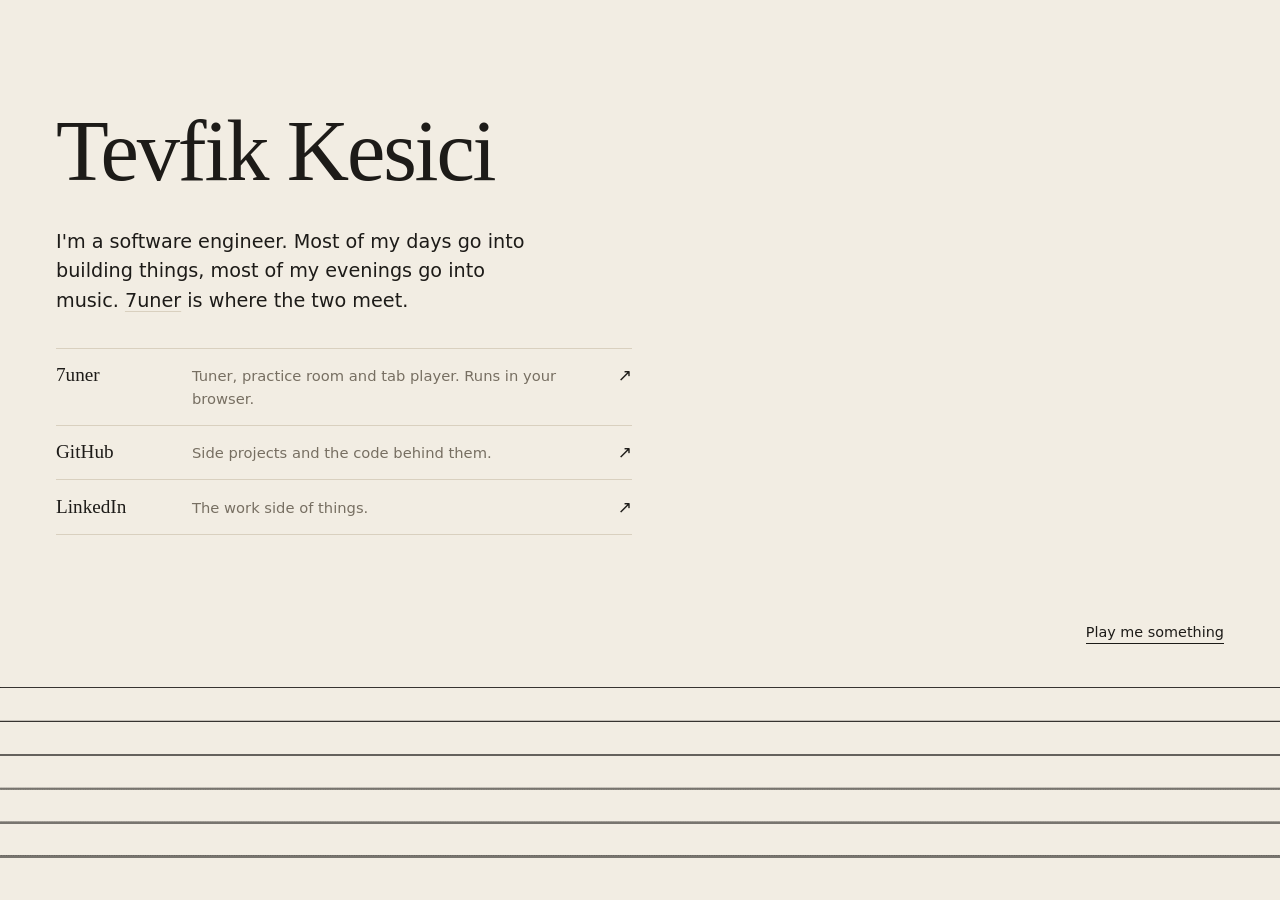
<file: index.html>
<!doctype html>
<html lang="en">
<head>
  <meta charset="utf-8">
  <meta name="viewport" content="width=device-width, initial-scale=1">
  <meta http-equiv="Content-Security-Policy" content="default-src 'none'; script-src 'self'; style-src 'self'; img-src 'self'; base-uri 'none'; form-action 'none'; require-trusted-types-for 'script'; trusted-types 'none'">
  <meta name="referrer" content="strict-origin-when-cross-origin">
  <title>Tevfik Kesici</title>
  <meta name="description" content="Software engineer. Days go into building things, evenings into music.">
  <meta name="color-scheme" content="light dark">
  <link rel="canonical" href="https://tevfikkesici.com/">
  <meta property="og:type" content="website">
  <meta property="og:url" content="https://tevfikkesici.com/">
  <meta property="og:title" content="Tevfik Kesici">
  <meta property="og:description" content="Software engineer. Days go into building things, evenings into music.">
  <meta property="og:image" content="https://tevfikkesici.com/og.png">
  <meta property="og:image:width" content="1200">
  <meta property="og:image:height" content="630">
  <meta property="og:image:alt" content="Tevfik Kesici, set above six guitar strings.">
  <meta name="twitter:card" content="summary_large_image">
  <script type="application/ld+json">
  {
    "@context": "https://schema.org",
    "@graph": [
      {
        "@type": "Person",
        "@id": "https://tevfikkesici.com/#me",
        "name": "Tevfik Kesici",
        "url": "https://tevfikkesici.com/",
        "jobTitle": "Software Engineer",
        "description": "Software engineer. Days go into building things, evenings into music.",
        "knowsAbout": ["Software engineering", "Web development", "Guitar"],
        "sameAs": [
          "https://www.linkedin.com/in/tevfik-kesici-541a07127/",
          "https://github.com/tkesici"
        ]
      },
      {
        "@type": "WebSite",
        "@id": "https://tevfikkesici.com/#site",
        "name": "Tevfik Kesici",
        "url": "https://tevfikkesici.com/",
        "publisher": { "@id": "https://tevfikkesici.com/#me" }
      }
    ]
  }
  </script>
  <link rel="icon" href="favicon.svg?v=11" type="image/svg+xml">
  <link rel="stylesheet" href="style.css?v=19">
  <script src="main.js?v=20" defer></script>
</head>
<body>
  <main class="page">
    <section class="intro">
      <h1>Tevfik Kesici</h1>
      <p class="lede">
        I'm a software engineer. Most of my days go into building things,
        most of my evenings go into music.
        <a href="https://7uner.com/" target="_blank" rel="noopener noreferrer">7uner</a>
        is where the two meet.
      </p>

      <ul class="links">
        <li>
          <a href="https://7uner.com/" target="_blank" rel="noopener noreferrer">
            <span class="name">7uner</span>
            <span class="what">Tuner, practice room and tab player. Runs in your browser.</span>
            <span class="arrow" aria-hidden="true">&#8599;</span>
          </a>
        </li>
        <li>
          <a href="https://github.com/tkesici" target="_blank" rel="noopener noreferrer">
            <span class="name">GitHub</span>
            <span class="what">Side projects and the code behind them.</span>
            <span class="arrow" aria-hidden="true">&#8599;</span>
          </a>
        </li>
        <li>
          <a href="https://www.linkedin.com/in/tevfik-kesici-541a07127/" target="_blank" rel="noopener noreferrer">
            <span class="name">LinkedIn</span>
            <span class="what">The work side of things.</span>
            <span class="arrow" aria-hidden="true">&#8599;</span>
          </a>
        </li>
      </ul>
    </section>

    <section class="play" aria-label="Six guitar strings">
      <div class="play-head">
        <div class="game">
          <button id="game" type="button">
            <svg class="ditty" viewBox="0 0 40 30" aria-hidden="true" focusable="false">
              <g fill="currentColor">
                <path class="note n1" d="M12 26v-6.5l4-1v1.6l-2.8.7V26a1.6 1.3 0 1 1-1.2-1.3z"/>
                <path class="note n2" d="M21 26v-5.5l3.6-.9v5.4a1.5 1.2 0 1 1-1-1.2v-2.4l-1.6.4V26a1.5 1.2 0 1 1-1-1.2z"/>
                <path class="note n3" d="M29 26v-6.5l4-1v1.6l-2.8.7V26a1.6 1.3 0 1 1-1.2-1.3z"/>
              </g>
            </svg>
            <span class="label">Play me something</span>
          </button>
        </div>
      </div>
      <div class="stage">
        <canvas id="strings" role="img"
          aria-label="Six guitar strings. Strum them with the mouse or by touch, or press keys 1 to 6."></canvas>
      </div>
    </section>
  </main>
</body>
</html>
</file>
<file: style.css>
:root {
  --bg: #f2ede3;
  --ink: #1d1b18;
  --muted: #776f62;
  --rule: #d9d0bf;
  --accent: #000;
  --pad: clamp(20px, 4.5vw, 56px);
  --serif: "Iowan Old Style", "Palatino Linotype", Palatino, "Book Antiqua", Georgia, serif;
  --sans: ui-sans-serif, system-ui, -apple-system, "Segoe UI", Roboto, "Helvetica Neue", Arial, sans-serif;
}

@media (prefers-color-scheme: dark) {
  :root {
    --bg: #151411;
    --ink: #ebe4d6;
    --muted: #91887a;
    --rule: #2f2c26;
    --accent: #fff;
  }
}

*,
*::before,
*::after { box-sizing: border-box; }

html {
  -webkit-text-size-adjust: 100%;
  /* Nothing here is worth copying; selection only gets in the way of playing. */
  -webkit-user-select: none;
  user-select: none;
  -webkit-touch-callout: none;
  -webkit-tap-highlight-color: transparent;
  /* The pick is the cursor everywhere, so reaching the strings feels like playing. */
  cursor: url("pick.svg?v=14") 9 26, auto;
}
a,
button,
button:disabled { cursor: url("pick.svg?v=14") 9 26, pointer; }

body {
  margin: 0;
  background: var(--bg);
  color: var(--ink);
  font: 17px/1.55 var(--sans);
  -webkit-font-smoothing: antialiased;
}


.page {
  position: relative;
  min-height: 100vh;
  min-height: 100svh;
  display: grid;
  grid-template-rows: auto 1fr;
  padding: var(--pad) var(--pad) 0;
}

/* intro */
.intro { max-width: 36rem; padding-top: clamp(24px, 6vh, 72px); }

h1 {
  margin: 0 0 .4em;
  font: 400 clamp(2.7rem, 8vw, 5.4rem)/0.95 var(--serif);
  letter-spacing: -0.025em;
}

.lede {
  margin: 0 0 2rem;
  font-size: clamp(1.05rem, 1.6vw, 1.2rem);
  max-width: 31rem;
}
.lede a {
  color: inherit;
  text-decoration: underline;
  text-decoration-color: var(--rule);
  text-decoration-thickness: 1px;
  text-underline-offset: 4px;
  transition: color .2s, text-decoration-color .2s;
}
.lede a:hover,
.lede a:focus-visible { color: var(--accent); text-decoration-color: var(--accent); }

.links { list-style: none; margin: 0; padding: 0; border-top: 1px solid var(--rule); }
.links li { border-bottom: 1px solid var(--rule); }
.links a {
  display: grid;
  grid-template-columns: 7.5rem 1fr auto;
  align-items: baseline;
  gap: 1rem;
  padding: .85rem 0;
  color: inherit;
  text-decoration: none;
}
.links .name { font: 1.2rem var(--serif); }
.links .what { color: var(--muted); font-size: .92rem; }
.links .arrow { transition: transform .25s ease, color .25s; }
.links a:hover .name,
.links a:focus-visible .name { color: var(--accent); }
.links a:hover .arrow,
.links a:focus-visible .arrow { transform: translate(3px, -3px); color: var(--accent); }

a:focus-visible,
button:focus-visible,
canvas:focus-visible { outline: 2px solid var(--accent); outline-offset: 3px; }

/* strings */
.play {
  display: flex;
  flex-direction: column;
  margin: clamp(28px, 6vh, 64px) calc(var(--pad) * -1) 0;
  min-height: 300px;
}
.play-head {
  display: flex;
  flex-wrap: wrap;
  justify-content: flex-end;
  align-items: baseline;
  gap: .5rem 1.5rem;
  padding: 0 var(--pad);
  font-size: .9rem;
  color: var(--muted);
}

.game { display: flex; align-items: baseline; gap: .9rem; flex-wrap: wrap; }
.game button {
  display: flex;
  flex-direction: column;
  align-items: center;
  font: inherit;
  color: var(--ink);
  background: none;
  border: 0;
  padding: 0;
}
.game .label { border-bottom: 1px solid currentColor; }
.game button:hover { color: var(--accent); }
.game button:disabled .label { color: var(--muted); border-bottom-style: dotted; }

/* a few notes drift up, softly, to hint at the button */
.ditty { display: block; width: 40px; height: 30px; margin-bottom: 2px; overflow: visible; }
.ditty .note { opacity: 0; transform-box: view-box; animation: drift 7.5s ease-out infinite; }
.ditty .n2 { animation-delay: 2.5s; }
.ditty .n3 { animation-delay: 5s; }
.playing .ditty .note { animation-duration: 3s; }
.playing .ditty .n2 { animation-delay: 1s; }
.playing .ditty .n3 { animation-delay: 2s; }

@keyframes drift {
  0% { opacity: 0; transform: translate(0, 4px) scale(.85); }
  25% { opacity: .55; }
  100% { opacity: 0; transform: translate(3px, -16px) scale(1); }
}

@media (prefers-reduced-motion: reduce) {
  .ditty .note { animation: none; opacity: .35; }
}

.stage {
  position: relative;
  flex: 1;
  min-height: 240px;
}
canvas {
  position: absolute;
  inset: 0;
  display: block;
  width: 100%;
  height: 100%;
  touch-action: none;
  cursor: inherit;
  -webkit-tap-highlight-color: transparent;
}

/* 404 */
.lost { grid-template-rows: 1fr; padding-bottom: var(--pad); }
.lost .intro { align-self: center; padding-top: 0; }
.home {
  color: var(--ink);
  text-decoration: underline;
  text-decoration-color: var(--rule);
  text-underline-offset: 4px;
}
.home:hover,
.home:focus-visible { color: var(--accent); text-decoration-color: var(--accent); }

@media (max-width: 560px) {
  .links a { grid-template-columns: 1fr auto; gap: .1rem 1rem; padding: .65rem 0; }
  .links .what { grid-column: 1; grid-row: 2; }
  .links .arrow { grid-column: 2; grid-row: 1; }

  /* On a phone everything fits in one screen: the name at the very top,
     all six strings above Safari's toolbar. The strings take whatever room is left. */
  .page { padding-top: 18px; }
  .intro { padding-top: 0; }
  h1 { margin-bottom: .3em; }
  .lede { margin-bottom: 1.25rem; }
  .play { margin-top: 12px; min-height: 0; }
  .stage { min-height: 170px; }
  .ditty { height: 24px; }
}

/* Short phones (iPhone SE and the like): a little tighter still. */
@media (max-width: 560px) and (max-height: 620px) {
  .page { padding-top: 14px; }
  h1 { font-size: 2.3rem; }
  .lede { font-size: .98rem; margin-bottom: .9rem; }
  .links a { padding: .45rem 0; }
  .links .name { font-size: 1.1rem; }
  .links .what { font-size: .84rem; }
  .play { margin-top: 6px; }
  .stage { min-height: 138px; }
  .ditty { height: 18px; }
}
</file>
